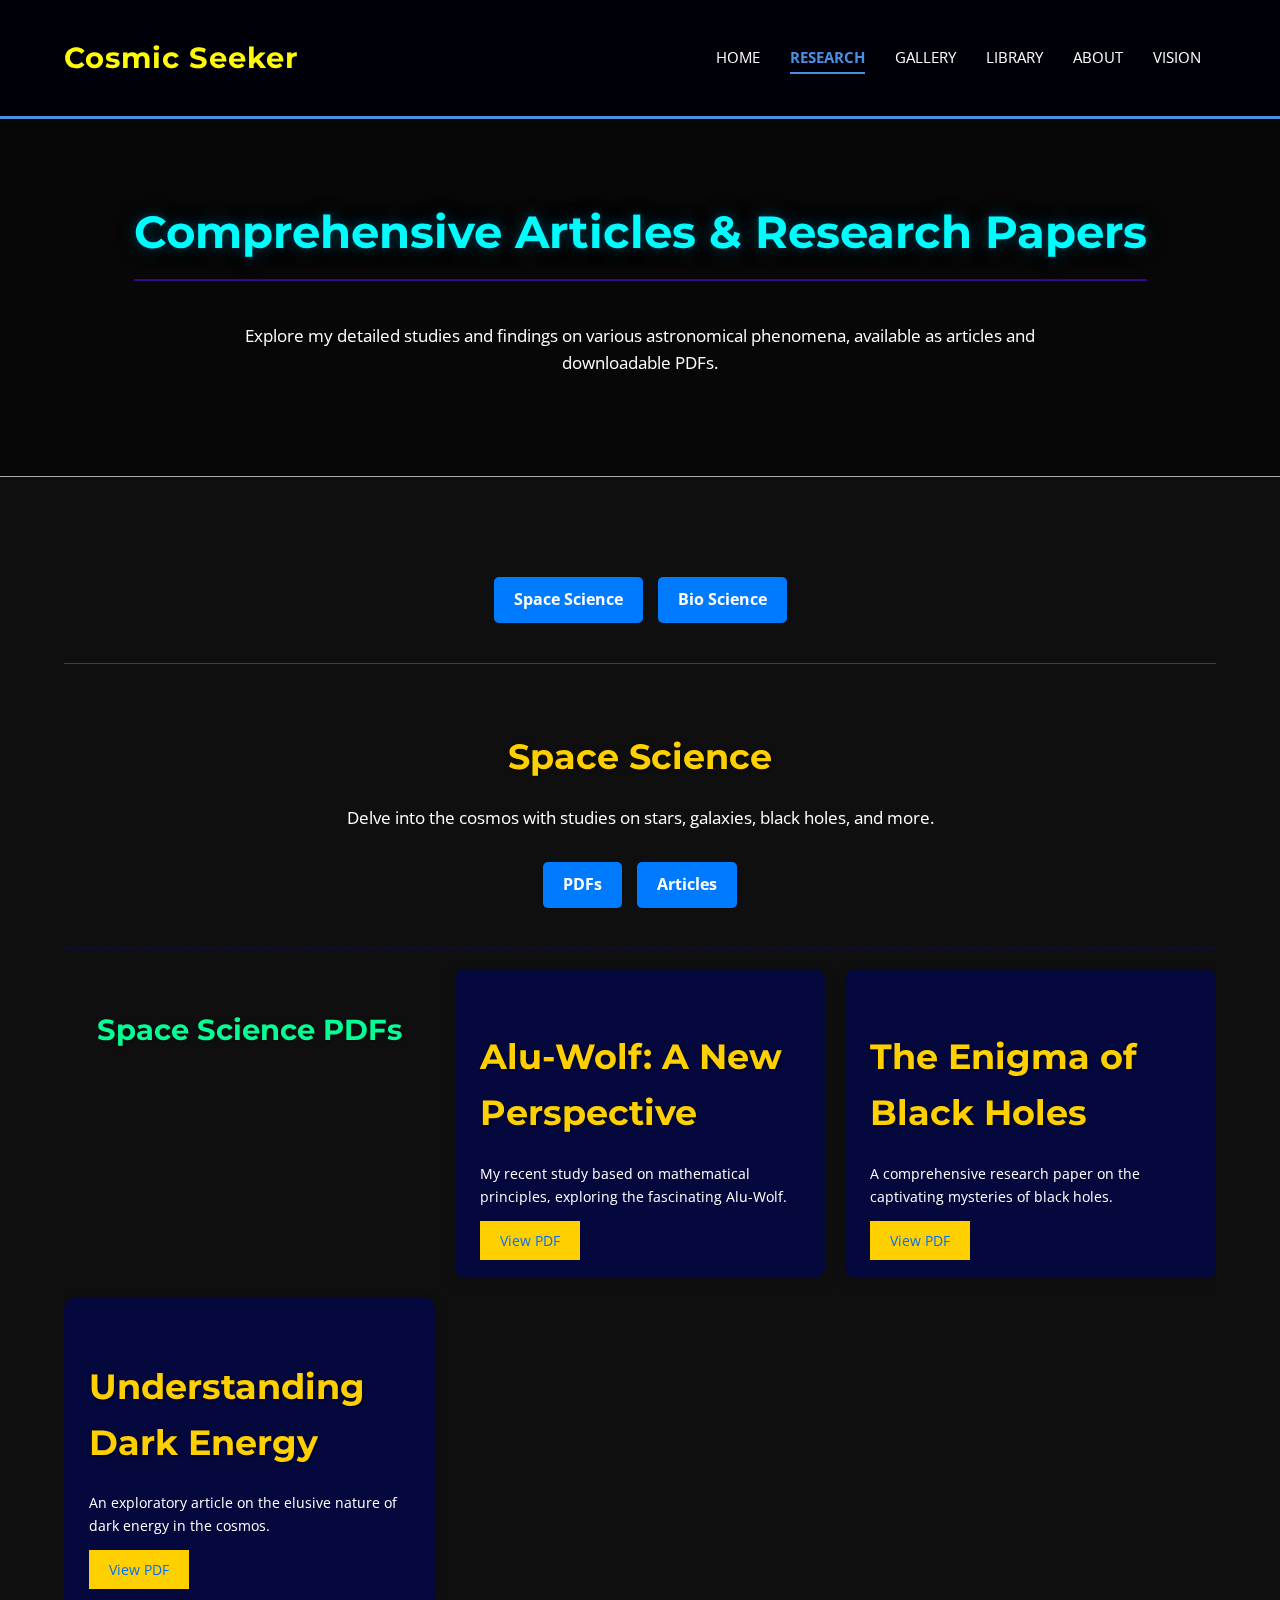
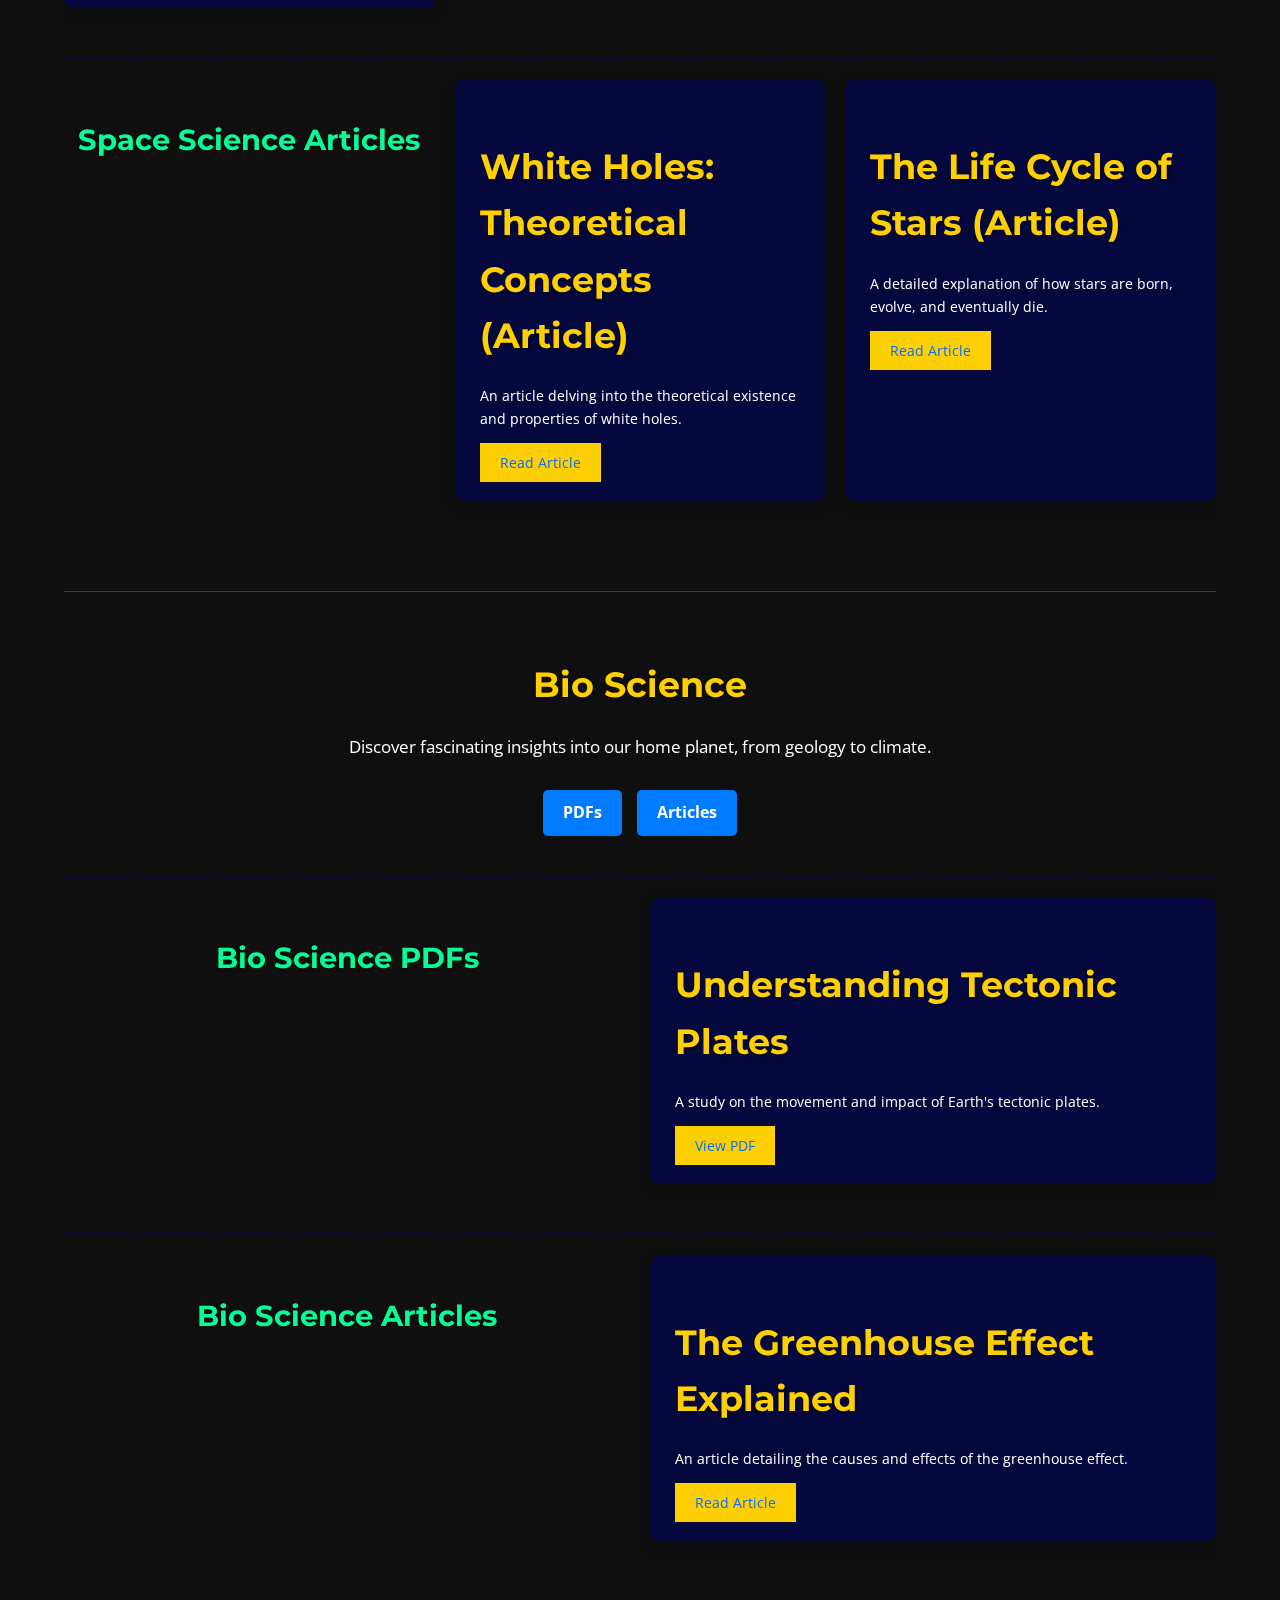
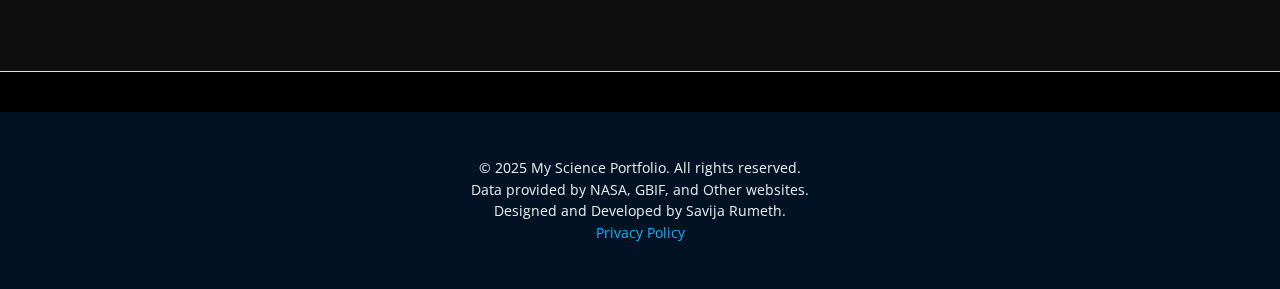
<file: articles.html>
<!DOCTYPE html>
<html lang="en">
<head>
    <meta charset="UTF-8">
    <meta name="viewport" content="width=device-width, initial-scale=1.0">
    <title>Research - Science Portfolio</title>
    <link rel="stylesheet" href="style.css">
    <link href="https://fonts.googleapis.com/css2?family=Open+Sans:wght@400;700&family=Montserrat:wght@700&display=swap" rel="stylesheet">
    <link rel="stylesheet" href="https://cdnjs.cloudflare.com/ajax/libs/font-awesome/6.0.0-beta3/css/all.min.css">
    <link rel="icon" href="https://cdn.glitch.global/a424c671-d40d-4172-b77e-5d28d867cf59/new%20seker%203.png?v=1749526406976" type="image/x-icon"> 
    <link rel="icon" href="https://cdn.glitch.global/a424c671-d40d-4172-b77e-5d28d867cf59/new%20seker%203.png?v=1749526406976" type="image/png">
</head>
<body>
    <video autoplay muted loop playsinline id="desktop-background-video">
        <source src="https://cdn.glitch.global/b41ebe00-cbf2-40e4-b7cd-5175204ea5e3/body%20i%20background%20vid.mp4?v=1749354812183" type="video/mp4">
        Your browser does not support the video tag.
    </video>
    <header id="main-header">
        <div class="container">
            <h1 class="logo">Cosmic Seeker</h1>
            <nav id="navbar">
                <button class="menu-toggle" aria-label="Toggle navigation">
                    <i class="fas fa-bars"></i>
                </button>
                <ul class="nav-links">
                    <li><a href="index.html">Home</a></li>
                    <li><a href="articles.html">Research</a></li> 
                    <li><a href="gallery.html">Gallery</a></li>
                    <li><a href="library.html">Library</a></li>
                    <li><a href="about.html">About</a></li>
                    <li><a href="end.html">Vision</a></li>
                </ul>
            </nav>
        </div>
    </header>

    <main>
        <section id="research-introduction" class="section">
            <div class="container">
                <h2>Comprehensive Articles & Research Papers</h2>
                <p>Explore my detailed studies and findings on various astronomical phenomena, available as articles and downloadable PDFs.</p>
            </div>
        </section>

        <section id="research-categories" class="section bg-light">
            <div class="container">
                <div class="category-nav">
                    <a href="#space-science" class="btn btn-category">Space Science</a>
                    <a href="#earth-science" class="btn btn-category">Bio Science</a>
                </div>

                <div id="space-science" class="research-category">
                    <h3>Space Science</h3>
                    <p>Delve into the cosmos with studies on stars, galaxies, black holes, and more.</p>

                    <div class="sub-category-nav">
                        <a href="#space-pdfs" class="btn btn-sub-category">PDFs</a>
                        <a href="#space-articles" class="btn btn-sub-category">Articles</a>
                    </div>

                    <div id="space-pdfs" class="sub-category-content grid-container">
                        <h4>Space Science PDFs</h4>
                        <div class="item">
                            <h3>Alu-Wolf: A New Perspective</h3>
                            <p>My recent study based on mathematical principles, exploring the fascinating Alu-Wolf.</p>
                            <a href="https://cdn.glitch.global/a424c671-d40d-4172-b77e-5d28d867cf59/Our%20Sun.pdf?v=1748862368731" target="_blank" class="btn-small">View PDF</a>
                        </div>
                        <div class="item">
                            <h3>The Enigma of Black Holes</h3>
                            <p>A comprehensive research paper on the captivating mysteries of black holes.</p>
                            <a href="articles/black_hole_pdf.pdf" target="_blank" class="btn-small">View PDF</a>
                        </div>
                        <div class="item">
                            <h3>Understanding Dark Energy</h3>
                            <p>An exploratory article on the elusive nature of dark energy in the cosmos.</p>
                            <a href="articles/dark_energy_article.pdf" target="_blank" class="btn-small">View PDF</a>
                        </div>
                        </div>

                    <div id="space-articles" class="sub-category-content grid-container">
                        <h4>Space Science Articles </h4>
                        <div class="item">
                            <h3>White Holes: Theoretical Concepts (Article)</h3>
                            <p>An article delving into the theoretical existence and properties of white holes.</p>
                            <a href="articles/white_holes_article.html" class="btn-small">Read Article</a>
                        </div>
                        <div class="item">
                            <h3>The Life Cycle of Stars (Article)</h3>
                            <p>A detailed explanation of how stars are born, evolve, and eventually die.</p>
                            <a href="articles/star_life_cycle.html" class="btn-small">Read Article</a>
                        </div>
                        </div>
                </div> <div id="earth-science" class="research-category">
                    <h3>Bio Science</h3>
                    <p>Discover fascinating insights into our home planet, from geology to climate.</p>

                    <div class="sub-category-nav">
                        <a href="#earth-pdfs" class="btn btn-sub-category">PDFs</a>
                        <a href="#earth-articles" class="btn btn-sub-category">Articles</a>
                    </div>

                    <div id="earth-pdfs" class="sub-category-content grid-container">
                        <h4>Bio Science PDFs</h4>
                        <div class="item">
                            <h3>Understanding Tectonic Plates</h3>
                            <p>A study on the movement and impact of Earth's tectonic plates.</p>
                            <a href="articles/tectonic_plates.pdf" target="_blank" class="btn-small">View PDF</a>
                        </div>
                    </div>

                    <div id="earth-articles" class="sub-category-content grid-container">
                        <h4>Bio Science Articles </h4>
                        <div class="item">
                            <h3>The Greenhouse Effect Explained</h3>
                            <p>An article detailing the causes and effects of the greenhouse effect.</p>
                            <a href="articles/greenhouse_effect.html" class="btn-small">Read Article</a>
                        </div>
                    </div>
                </div> </div>
        </section>
    </main>

    <footer>
        <div class="container">
            <p>&copy; 2025 My Science Portfolio. All rights reserved.</p>
            <p>Data provided by NASA, GBIF, and Other websites.</p>
            <p>Designed and Developed by Savija Rumeth.</p>
          <p><a href="privacy-policy.html" class="footer-link">Privacy Policy</a></p>
        </div>
    </footer>

    <script src="script.js"></script>
</body>
</html>
</file>
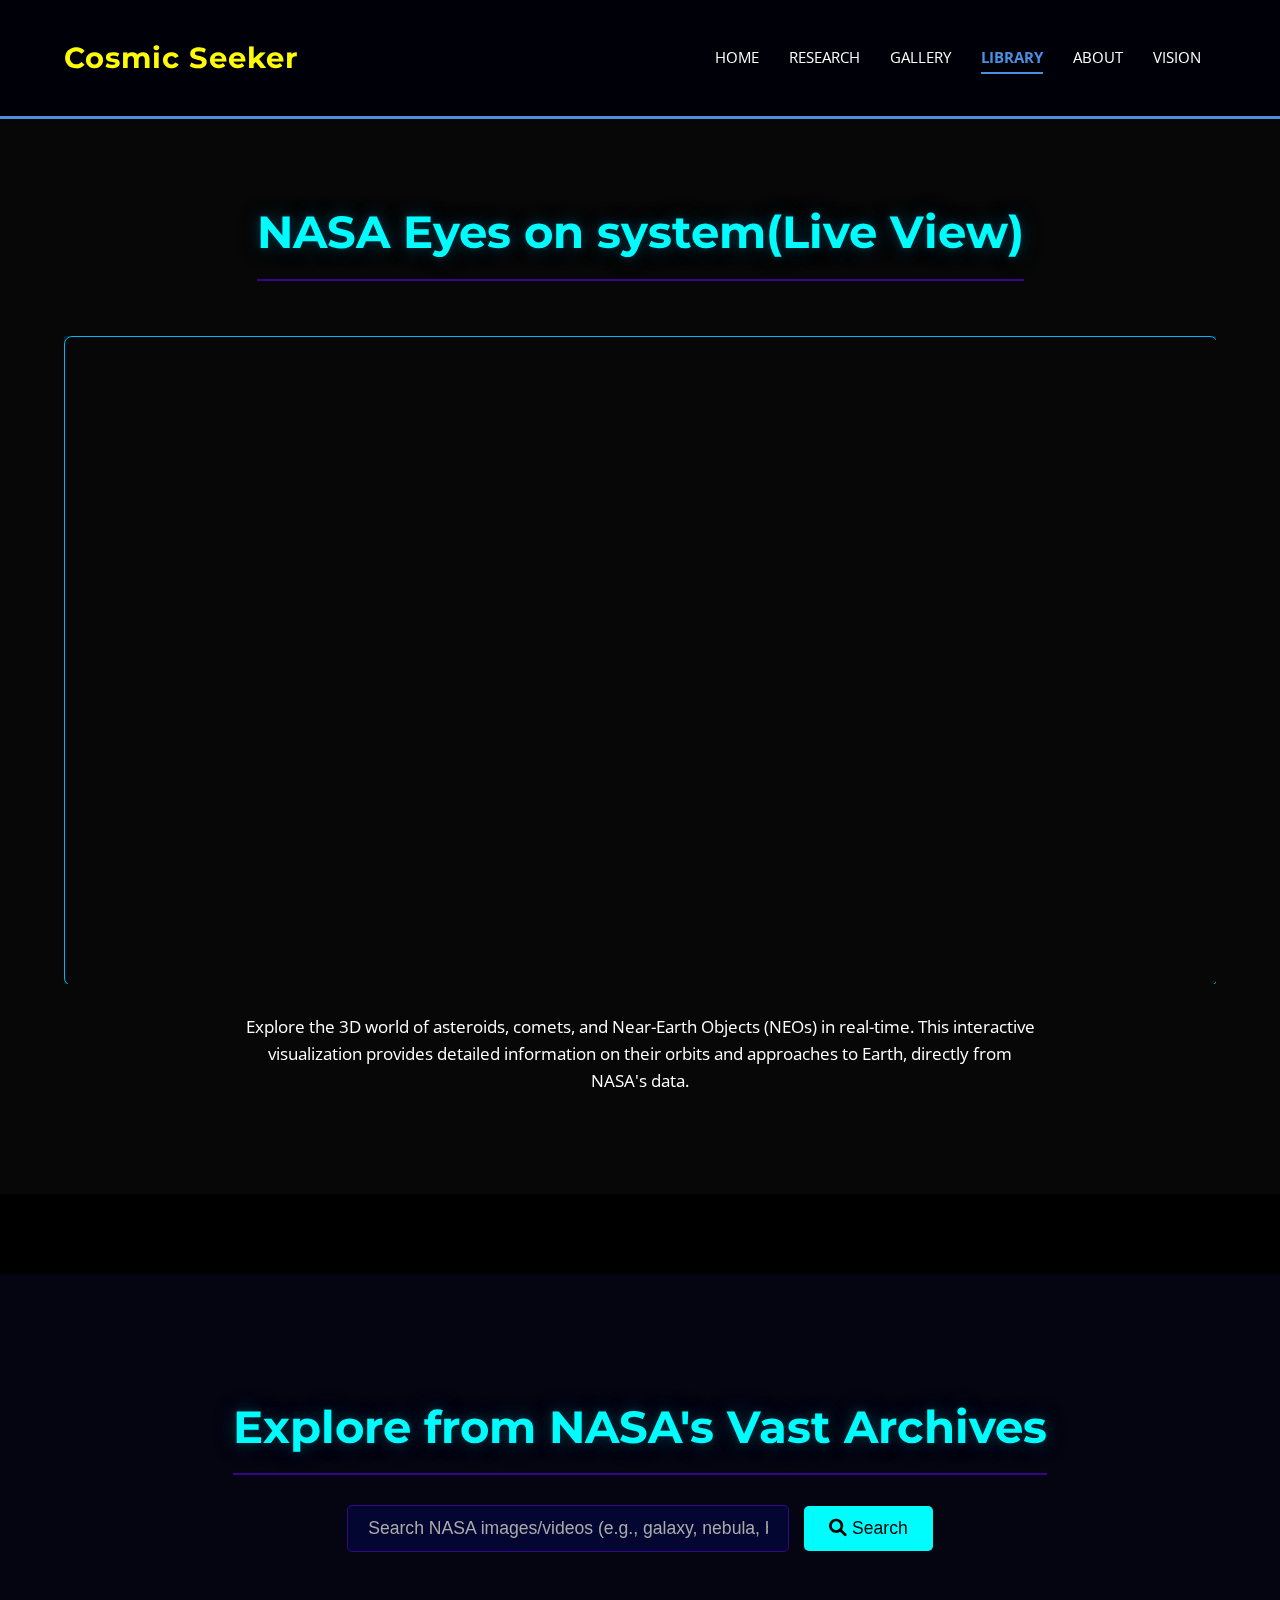
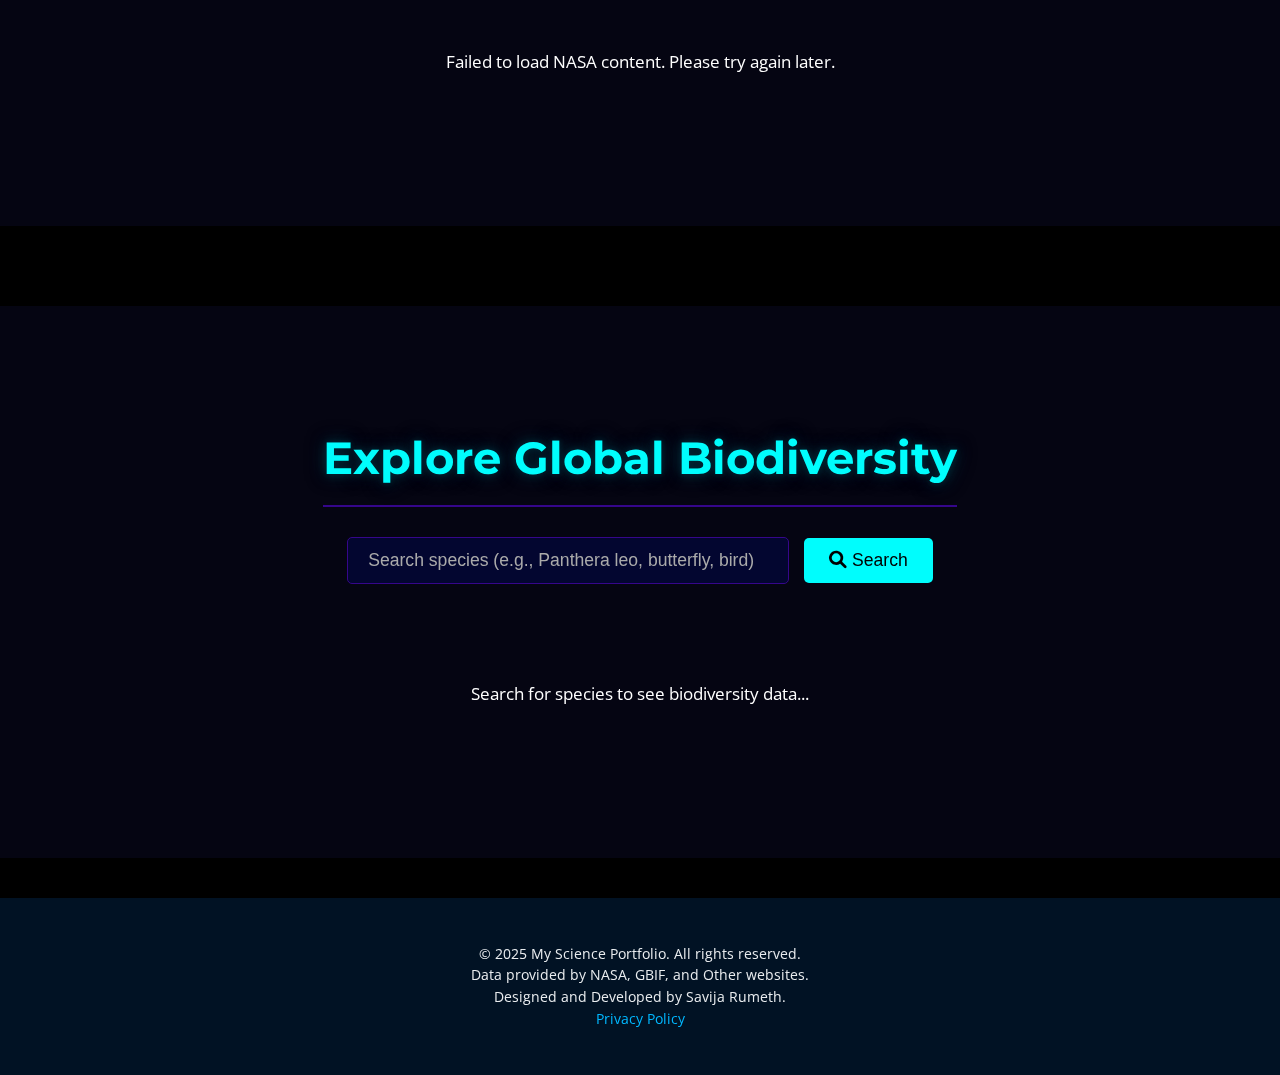
<file: library.html>
<!DOCTYPE html>
<html lang="en">
<head>
    <meta charset="UTF-8">
    <meta name="viewport" content="width=device-width, initial-scale=1.0">
    <title>Knowledge Hub - Science Portfolio</title>
    <link rel="stylesheet" href="style.css">
    <link href="https://fonts.googleapis.com/css2?family=Open+Sans:wght@400;700&family=Montserrat:wght@700&display=swap" rel="stylesheet">
    <link rel="stylesheet" href="https://cdnjs.cloudflare.com/ajax/libs/font-awesome/6.0.0-beta3/css/all.min.css">
    <link rel="icon" href="https://cdn.glitch.global/a424c671-d40d-4172-b77e-5d28d867cf59/new%20seker%203.png?v=1749526406976" type="image/x-icon"> 
    <link rel="icon" href="https://cdn.glitch.global/a424c671-d40d-4172-b77e-5d28d867cf59/new%20seker%203.png?v=1749526406976" type="image/png">
</head>
<body>
    <video autoplay muted loop playsinline id="desktop-background-video">
        <source src="https://cdn.glitch.global/b41ebe00-cbf2-40e4-b7cd-5175204ea5e3/body%20i%20background%20vid.mp4?v=1749354812183" type="video/mp4">
        Your browser does not support the video tag.
    </video>
    <header id="main-header">
        <div class="container">
            <h1 class="logo">Cosmic Seeker</h1>
            <nav id="navbar">
                <button class="menu-toggle" aria-label="Toggle navigation">
                    <i class="fas fa-bars"></i>
                </button>
                <ul class="nav-links">
                    <li><a href="index.html">Home</a></li>
                    <li><a href="articles.html">Research</a></li>
                    <li><a href="gallery.html">Gallery</a></li>
                    <li><a href="library.html">Library</a></li>
                    <li><a href="about.html">About</a></li>
                    <li><a href="end.html">Vision</a></li>
                </ul>
            </nav>
        </div>
    </header>
    <main>
    <section id="asteroids-live" class="section">
        <div class="container">
            <h2>NASA Eyes on system(Live View)</h2>
            <div id="mobileWarningMessage" style="display: none;">
                <p><i class="fas fa-exclamation-triangle"></i> Note: For the best experience, this live stream is optimized for desktop viewing. Performance on mobile devices may vary.</p>
            </div>
            <div class="asteroid-viewer-wrapper">
                <iframe
                    src="https://eyes.nasa.gov/apps/asteroids/#/?embed=true"
                    width="100%"
                    height="600px"
                    frameborder="0"
                    allowfullscreen
                    allow="accelerometer; autoplay; encrypted-media; gyroscope; picture-in-picture"
                    title="NASA Eyes on Asteroids Live View">
                </iframe>
            </div>
            <p>Explore the 3D world of asteroids, comets, and Near-Earth Objects (NEOs) in real-time. This interactive visualization provides detailed information on their orbits and approaches to Earth, directly from NASA's data.</p>
        </div>
    </section>
    </main>
        <main>
        <section id="nasa-library-section" class="section bg-dark-alt">
            <div class="container">
                <h2>Explore from NASA's Vast Archives</h2>
                <div class="search-bar">
                    <input type="text" id="nasa-search-input" placeholder="Search NASA images/videos (e.g., galaxy, nebula, black hole)">
                    <button id="nasa-search-button"><i class="fas fa-search"></i> Search</button>
                </div>
                <div id="nasa-library-results" class="nasa-grid">
                    <p class="loading-message">Search or click 'Search' to see recent discoveries...</p>
                </div>
                <button id="load-more-button" class="btn load-more-btn" style="display: none;">Load More</button>
            </div>
        </section>
        </main>
        <main>
                <section id="gbif-library-section" class="section bg-dark-alt">
            <div class="container">
                <h2>Explore Global Biodiversity</h2>
                <div class="search-bar">
                    <input type="text" id="gbif-search-input" placeholder="Search species (e.g., Panthera leo, butterfly, bird)">
                    <button id="gbif-search-button"><i class="fas fa-search"></i> Search</button>
                </div>
                <div id="gbif-results" class="gbif-grid">
                    <p class="loading-message">Search for species to see biodiversity data...</p>
                </div>
                <button id="gbif-load-more-button" class="btn load-more-btn" style="display: none;">Load More</button>
            </div>
        </section>
        </main>
    <footer>
        <div class="container">
            <p>&copy; 2025 My Science Portfolio. All rights reserved.</p>
            <p>Data provided by NASA, GBIF, and Other websites.</p>
            <p>Designed and Developed by Savija Rumeth.</p>
            <p><a href="privacy-policy.html" class="footer-link">Privacy Policy</a></p>
        </div>
    </footer>

    <script src="script.js"></script>
</body>
</html>
</file>
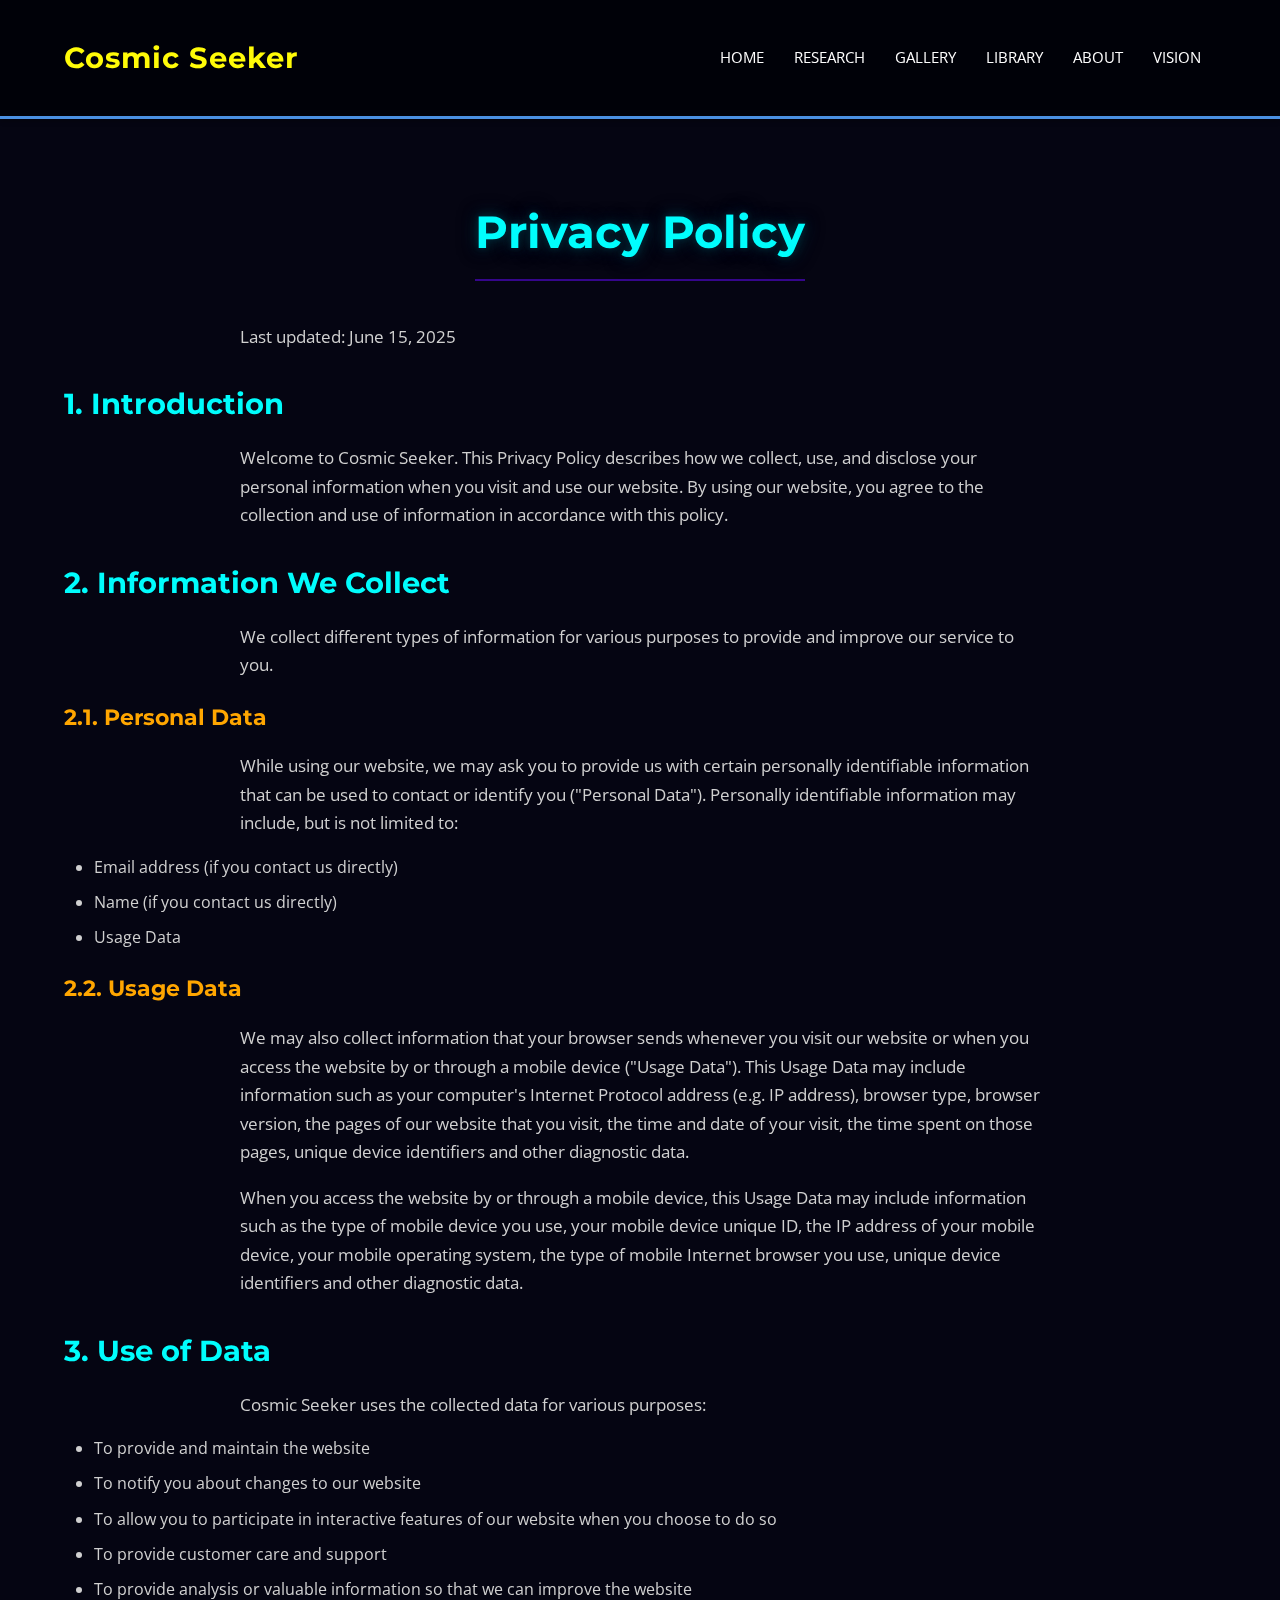
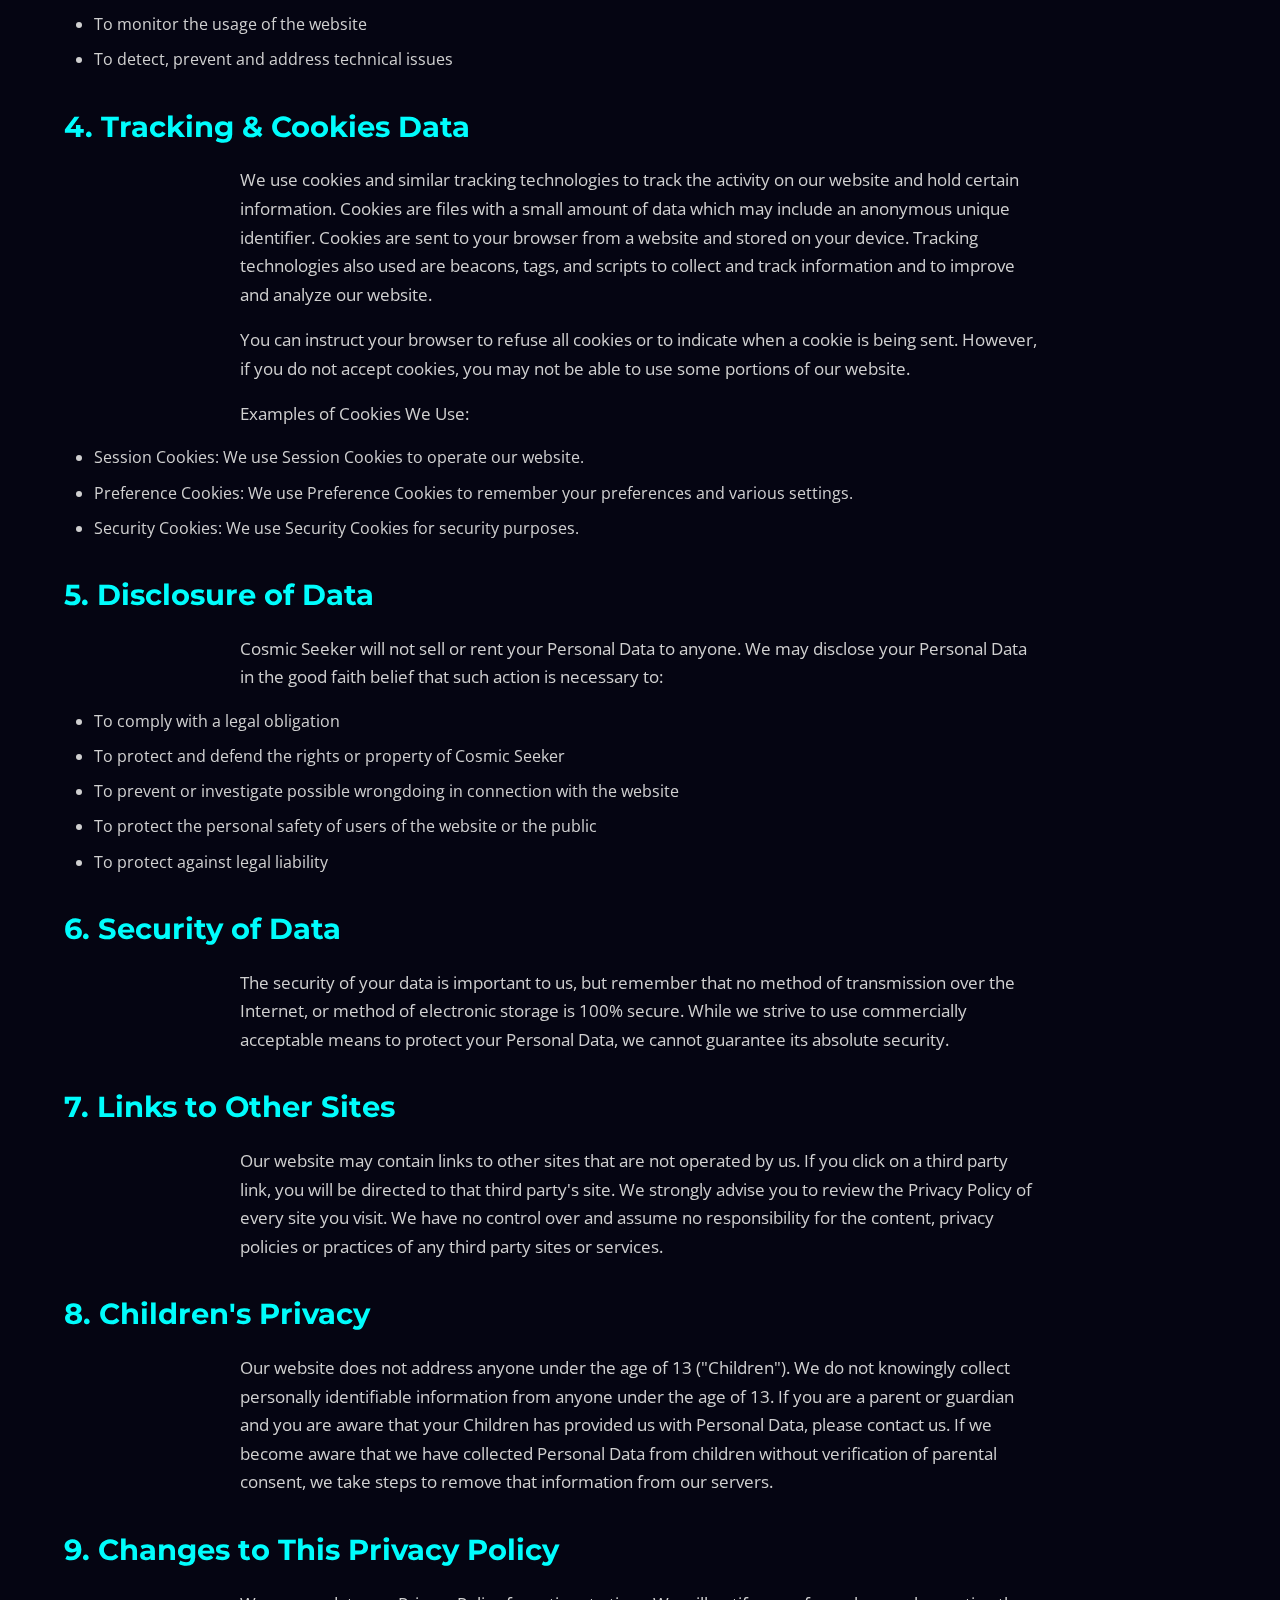
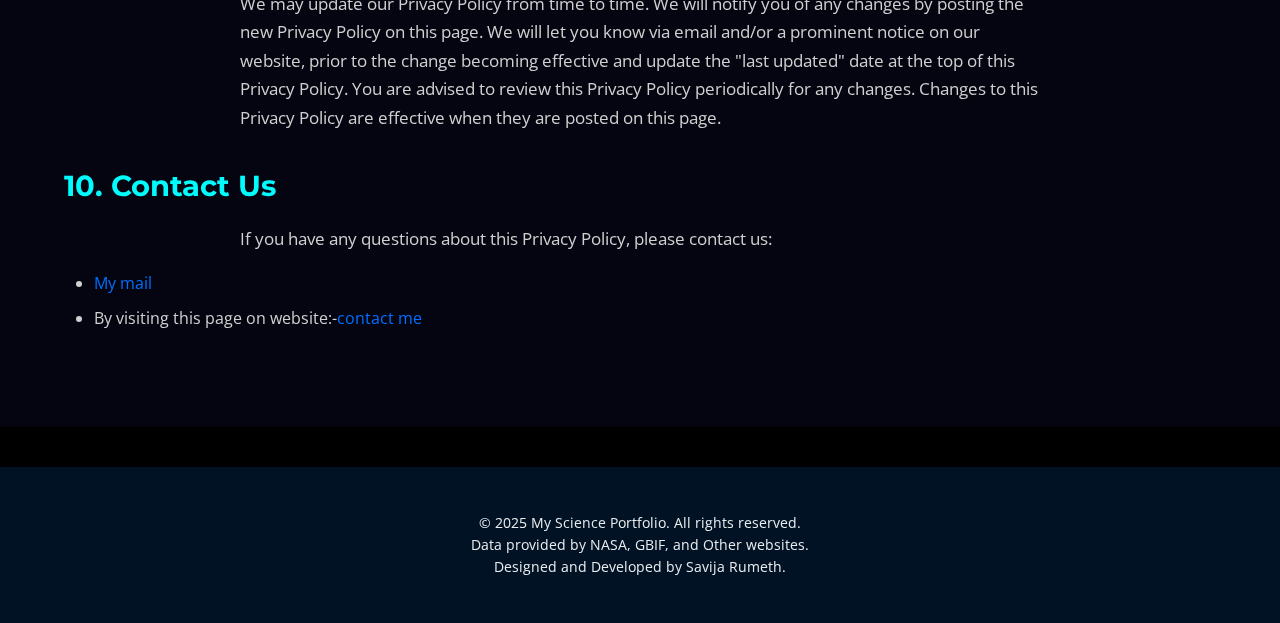
<file: privacy-policy.html>
<!DOCTYPE html>
<html lang="en">
<head>
    <meta charset="UTF-8">
    <meta name="viewport" content="width=device-width, initial-scale=1.0">
    <title>Privacy Policy - Cosmic Seeker</title>
    <link rel="stylesheet" href="style.css">
    <link href="https://fonts.googleapis.com/css2?family=Open+Sans:wght@400;700&family=Montserrat:wght@700&display=swap" rel="stylesheet">
    <link rel="stylesheet" href="https://cdnjs.cloudflare.com/ajax/libs/font-awesome/6.0.0-beta3/css/all.min.css">
    <link rel="icon" href="https://cdn.glitch.global/a424c671-d40d-4172-b77e-5d28d867cf59/new%20seker%203.png?v=1749526406976" type="image/x-icon"> 
    <link rel="icon" href="https://cdn.glitch.global/a424c671-d40d-4172-b77e-5d28d867cf59/new%20seker%203.png?v=1749526406976" type="image/png">
</head>
<body>
    <video autoplay muted loop playsinline id="desktop-background-video">
        <source src="https://cdn.glitch.global/b41ebe00-cbf2-40e4-b7cd-5175204ea5e3/body%20i%20background%20vid.mp4?v=1749354812183" type="video/mp4">
        Your browser does not support the video tag.
    </video>

    <header id="main-header">
        <div class="container">
            <h1 class="logo">Cosmic Seeker</h1>
            <nav id="navbar">
                <button class="menu-toggle" aria-label="Toggle navigation">
                    <i class="fas fa-bars"></i>
                </button>
                <ul class="nav-links">
                    <li><a href="index.html">Home</a></li>
                    <li><a href="articles.html">Research</a></li> 
                    <li><a href="gallery.html">Gallery</a></li>
                    <li><a href="library.html">Library</a></li>
                    <li><a href="about.html">About</a></li>
                    <li><a href="end.html">Vision</a></li>
                </ul>
            </nav>
        </div>
    </header>

    <main>
        <section id="privacy-policy-section" class="section bg-dark-alt">
            <div class="container">
                <h2>Privacy Policy</h2>
                <p>Last updated: June 15, 2025</p>

                <h3>1. Introduction</h3>
                <p>
                    Welcome to Cosmic Seeker. This Privacy Policy describes how we collect, use, and disclose your personal information when you visit and use our website.
                    By using our website, you agree to the collection and use of information in accordance with this policy.
                </p>

                <h3>2. Information We Collect</h3>
                <p>
                    We collect different types of information for various purposes to provide and improve our service to you.
                </p>
                <h4>2.1. Personal Data</h4>
                <p>
                    While using our website, we may ask you to provide us with certain personally identifiable information that can be used to contact or identify you ("Personal Data"). Personally identifiable information may include, but is not limited to:
                </p>
                <ul>
                    <li>Email address (if you contact us directly)</li>
                    <li>Name (if you contact us directly)</li>
                    <li>Usage Data</li>
                </ul>

                <h4>2.2. Usage Data</h4>
                <p>
                    We may also collect information that your browser sends whenever you visit our website or when you access the website by or through a mobile device ("Usage Data").
                    This Usage Data may include information such as your computer's Internet Protocol address (e.g. IP address), browser type, browser version, the pages of our website that you visit, the time and date of your visit, the time spent on those pages, unique device identifiers and other diagnostic data.
                </p>
                <p>
                    When you access the website by or through a mobile device, this Usage Data may include information such as the type of mobile device you use, your mobile device unique ID, the IP address of your mobile device, your mobile operating system, the type of mobile Internet browser you use, unique device identifiers and other diagnostic data.
                </p>

                <h3>3. Use of Data</h3>
                <p>Cosmic Seeker uses the collected data for various purposes:</p>
                <ul>
                    <li>To provide and maintain the website</li>
                    <li>To notify you about changes to our website</li>
                    <li>To allow you to participate in interactive features of our website when you choose to do so</li>
                    <li>To provide customer care and support</li>
                    <li>To provide analysis or valuable information so that we can improve the website</li>
                    <li>To monitor the usage of the website</li>
                    <li>To detect, prevent and address technical issues</li>
                </ul>

                <h3>4. Tracking & Cookies Data</h3>
                <p>
                    We use cookies and similar tracking technologies to track the activity on our website and hold certain information.
                    Cookies are files with a small amount of data which may include an anonymous unique identifier. Cookies are sent to your browser from a website and stored on your device. Tracking technologies also used are beacons, tags, and scripts to collect and track information and to improve and analyze our website.
                </p>
                <p>
                    You can instruct your browser to refuse all cookies or to indicate when a cookie is being sent. However, if you do not accept cookies, you may not be able to use some portions of our website.
                </p>
                <p>Examples of Cookies We Use:</p>
                <ul>
                    <li>Session Cookies: We use Session Cookies to operate our website.</li>
                    <li>Preference Cookies: We use Preference Cookies to remember your preferences and various settings.</li>
                    <li>Security Cookies: We use Security Cookies for security purposes.</li>
                </ul>

                <h3>5. Disclosure of Data</h3>
                <p>
                    Cosmic Seeker will not sell or rent your Personal Data to anyone. We may disclose your Personal Data in the good faith belief that such action is necessary to:
                </p>
                <ul>
                    <li>To comply with a legal obligation</li>
                    <li>To protect and defend the rights or property of Cosmic Seeker</li>
                    <li>To prevent or investigate possible wrongdoing in connection with the website</li>
                    <li>To protect the personal safety of users of the website or the public</li>
                    <li>To protect against legal liability</li>
                </ul>

                <h3>6. Security of Data</h3>
                <p>
                    The security of your data is important to us, but remember that no method of transmission over the Internet, or method of electronic storage is 100% secure. While we strive to use commercially acceptable means to protect your Personal Data, we cannot guarantee its absolute security.
                </p>

                <h3>7. Links to Other Sites</h3>
                <p>
                    Our website may contain links to other sites that are not operated by us. If you click on a third party link, you will be directed to that third party's site. We strongly advise you to review the Privacy Policy of every site you visit.
                    We have no control over and assume no responsibility for the content, privacy policies or practices of any third party sites or services.
                </p>

                <h3>8. Children's Privacy</h3>
                <p>
                    Our website does not address anyone under the age of 13 ("Children").
                    We do not knowingly collect personally identifiable information from anyone under the age of 13. If you are a parent or guardian and you are aware that your Children has provided us with Personal Data, please contact us. If we become aware that we have collected Personal Data from children without verification of parental consent, we take steps to remove that information from our servers.
                </p>

                <h3>9. Changes to This Privacy Policy</h3>
                <p>
                    We may update our Privacy Policy from time to time. We will notify you of any changes by posting the new Privacy Policy on this page.
                    We will let you know via email and/or a prominent notice on our website, prior to the change becoming effective and update the "last updated" date at the top of this Privacy Policy.
                    You are advised to review this Privacy Policy periodically for any changes. Changes to this Privacy Policy are effective when they are posted on this page.
                </p>

                <h3>10. Contact Us</h3>
                <p>
                    If you have any questions about this Privacy Policy, please contact us:
                </p>
                <ul>
                    <li><a href="mailto:seeker2025m@gmail.com">My mail</a></li>
                    <li>By visiting this page on website:-<a href="end.html#social-links">contact me</a></li>
                </ul>
            </div>
        </section>
    </main>

    <footer>
        <div class="container">
            <p>&copy; 2025 My Science Portfolio. All rights reserved.</p>
            <p>Data provided by NASA, GBIF, and Other websites.</p>
            <p>Designed and Developed by Savija Rumeth.</p>
        </div>
    </footer>

    <script src="script.js"></script>
</body>
</html>
</file>
<file: style.css>
/* මූලික සැකසුම් සහ typography */
html {
    scroll-behavior: smooth; /* Smooth scrolling for anchor links */
}

body {
    font-family: 'Open Sans', sans-serif; /* කියවීමට පහසු ෆොන්ට් එකක් */
    margin: 0;
    padding: 0;
    line-height: 1.6;
    color: #333;
    background-color: #000000; /* වීඩියෝ එක load නොවන්නේ නම් පෙන්වීමට default color එක */
}

#desktop-background-video {
    position: fixed; /* තිරයේ ස්ථාවරව තැබීමට */
    top: 0;
    left: 0;
    width: 100%;
    height: 100%;
    object-fit: cover; /* video එක තිරය පුරා පැතිරවීමට */
    z-index: -2; /* අනෙකුත් අන්තර්ගතයට යටින් තැබීමට (hero-video එකටත් යටින්) */
    display: block; /* Default ලෙස (PC/Tablet වල) පෙන්වීමට */
}

h1, h2, h3, h4, h5, h6 {
    font-family: 'Montserrat', sans-serif; /* මාතෘකා සඳහා පොදු font එකක් */
}

/* H1 මාතෘකා සඳහා විශේෂ styles */
h1 {
    font-size: 3.5em; /* විශාලතම මාතෘකාව */
    color: #06c4f3; /* දීප්තිමත් නිල් (ඔබගේ hero h2 color) */
    margin-bottom: 20px;
}

/* H2 මාතෘකා සඳහා විශේෂ styles */
h2 {
    font-size: 2.8em;
    color: #00fdfd; /* තරමක් ලා නිල් */
    margin-bottom: 25px;
    text-shadow:
        0 0 5px rgba(3, 41, 56, 0.7), /* ලා නිල් glow */
        0 0 10px rgba(3, 41, 56, 0.7),
        0 0 15px rgba(3, 41, 56, 0.7),
        0 0 20px rgba(3, 41, 56, 0.7); /* තවත් වැඩි glow එකක් සඳහා */
}

/* H3 මාතෘකා සඳහා විශේෂ styles */
h3 {
    font-size: 1.8em;
    color: #ffa600; /* රන්වන්/තැඹිලි පාට */
    margin-bottom: 15px;
}

/* H4 මාතෘකා සඳහා විශේෂ styles */
h4 {
    font-size: 1.4em;
    color: #00fcbd; /* කොළ පාට */
    margin-bottom: 10px;
}

/* ඔබට h5 සහ h6 සඳහාද මෙලෙසම styles දිය හැක */
h5 {
    font-size: 1.2em;
    color: #df01f3; /* අළු පාට */
}

h6 {
    font-size: 1em;
    color: #71b3f5; /* තද අළු පාට */
}

.container {
    width: 90%; /* අන්තර්ගතය හොඳින් පෙන්වීමට තරමක් පළල් */
    max-width: 1200px; /* විශාල තිර මත කියවීමට පහසු වන උපරිම පළල */
    margin: auto;
    overflow: hidden;
    padding: 20px 0;
}

/* Header සහ ස්ථාවර Navbar */
#main-header {
    background:rgb(0, 1, 8); /* තද නිල්, කළු පැහැයට ආසන්නයි */
    color: #fff;
    padding: 15px 0;
    min-height: 60px;
    border-bottom: #4a90e2 3px solid; /* දීප්තිමත් නිල් අලංකරණයක් */
    position: fixed; /* Header එක ස්ථාවරව තැබීමට */
    width: 100%;
    top: 0;
    left: 0;
    z-index: 1000; /* අනෙකුත් අන්තර්ගතයන්ට උඩින් තබා ගැනීමට */
    box-shadow: 0 2px 5px rgba(0, 0, 0, 0.295); /* ගැඹුරක් සඳහා සියුම් සෙවනක් */
}
#main-header.scrolled {
    background: rgba(0, 0, 0, 0.7); /* Scroll කරන විට නැවත තද වර්ණයක් ලබා දීමට */
    box-shadow: 0 2px 10px rgba(0,0,0,0.5); /* Scroll කරන විට Shadow එක ශක්තිමත් කිරීමට */
}

#main-header .container {
    display: flex; /* පෙළගැස්වීම සඳහා flexbox භාවිතා කරන්න */
    justify-content: space-between; /* logo සහ nav අතර ඉඩක් තැබීමට */
    align-items: center; /* අයිතම සිරස් අතට පෙළගැස්වීමට */
}

.logo {
    margin: 0;
    padding: 0;
    font-size: 1.8em;
    color: #fffb08; /* logo සඳහා off-white */
    letter-spacing: 1px;
}

#navbar ul {
    margin: 0;
    padding: 0;
    list-style: none;
    display: flex; /* nav අයිතම පේළියක පෙන්වීමට */
}

#navbar li {
    padding: 0 15px;
}

#navbar a {
    color: #fdfdfd;
    text-decoration: none;
    text-transform: uppercase;
    font-size: 0.95em;
    transition: color 0.3s ease, border-bottom 0.3s ease;
    padding-bottom: 5px;
}

#navbar a:hover {
    color: #ff9900; /* hover කිරීමේදී දීප්තිමත් නිල් */
    border-bottom: 2px solid #ffbb00; /* hover කිරීමේදී යටින් ඉරි ඇඳීම */
}
/* Navbar - වර්තමාන පිටුව සලකුණු කිරීම සඳහා */
#navbar .nav-links li a.active-page {
    color: #4a90e2; /* දීප්තිමත් නිල් - ඔබ hover වලට දෙන වර්ණයම හෝ වෙනත් වර්ණයක් */
    border-bottom: 2px solid #4a90e2; /* යටින් ඉරි ඇඳීම */
    font-weight: bold; /* අකුරු තද කිරීමට */
}

/* විශාල තිර මත menu toggle එක නොපෙන්වීමට */
.menu-toggle {
    display: none;
    background: none;
    border: none;
    font-size: 1.5em;
    color: #fff;
    cursor: pointer;
}

/* ස්ථාවර header එක සමඟ ගැටීම වැළැක්වීමට ප්‍රධාන අන්තර්ගතයට padding */
main {
    padding-top: 80px; /* header උස අනුව සකස් කරන්න */
}

/* Hero Section - ප්‍රධාන පසුබිම් රූපය */
.hero {
    min-height: 560px;
    color: #fff;
    display: flex;
    align-items: center;
    justify-content: center;
    text-align: center;
    position: relative;
    overflow: hidden; /* වීඩියෝව container එකෙන් එළියට නොයන්න */
    padding: 60px 0;
}

/* Hero වීඩියෝ පසුබිම සඳහා */
#hero-video {
    position: absolute;
    top: 50%;
    left: 50%;
    min-width: 100%;
    min-height: 100%; /* මේක 100% ලෙසම තියන්න */
    width: auto;
    height: auto;
    z-index: -1;
    transform: translate(-50%, -50%);
    object-fit: cover; /* background-size: cover; වෙනුවට object-fit: cover; භාවිතා කරන්න */
}

.hero::before { /* අඳුරු ආවරණයක් */
    content: '';
    position: absolute;
    top: 0;
    left: 0;
    width: 100%;
    height: 100%;
    background-color: rgba(0, 0, 0, 0.295); /* තරමක් අඳුරු ආවරණයක් */
}

.hero .container {
    position: relative;
    z-index: 1; /* text සහ button වීඩියෝවට සහ overlay එකට උඩින් තැබීමට */
    padding: 20px; /* content එක වටේට ඉඩක් තැබීමට */
    max-width: 800px; /* content එකේ පළල සීමා කිරීමට */
}

.hero h2 {
    font-size: 3.2em; /* තරමක් සකස් කළ ෆොන්ට් ප්‍රමාණය */
    margin-bottom: 15px;
    text-shadow: 2px 2px 6px rgba(0,0,0,0.7);
    color: #00b7ff; /* hero මාතෘකාව සඳහා සුදු */
}

.hero p {
    font-size: 1.15em;
    margin-bottom: 40px;
    max-width: 700px;
    margin-left: auto;
    margin-right: auto;
}

/* Buttons - බොත්තම් වල පෙනුම */
.btn {
    display: inline-block;
    color: #000000;
    background: #02c4ff; /* දීප්තිමත් නිල් */
    padding: 14px 30px;
    text-decoration: none;
    border-radius: 5px;
    transition: background 0.3s ease, transform 0.2s ease;
    font-weight: bold;
}

.btn:hover {
    background: #ffa600; /* තරමක් තද නිල් */
    transform: translateY(-2px); /* තරමක් ඉහළට එසවීමේ ආචරණය */
}

.btn-small {
    padding: 10px 20px;
    font-size: 0.9em;
    background: #ffd000; /* කොළ පාට */
}

.btn-small:hover {
    background: #ff6600;
}

/* Sections - කොටස් වල පොදු styles */
.section {
    padding: 60px 0; /* වැඩි සිරස් පරතරය */
    text-align: center;
    background: rgba(10, 10, 10, 0.7);
}

.section h2 {
    font-size: 2.8em;
    margin-bottom: 25px;
    border-bottom: 2px solid #35068b; /* සියුම් යටින් ඉරි ඇඳීම */
    display: inline-block; /* මාතෘකාවට යටින් පමණක් ඉර ඇඳීමට */
    padding-bottom: 10px;
}

.section p {
    font-size: 1.05em;
    color: #ffffff;
    max-width: 800px;
    margin-left: auto;
    margin-right: auto;
    margin-bottom: 20px;
}

.bg-light { /* පසුබිම් වර්ණ විකල්ප කොටස් සඳහා */
    background: rgba(20, 20, 20, 0.753); /* විකල්ප කොටස් සඳහා ලා අළු */
    border-top: #abadaf 1px solid;
    border-bottom: #dee2e6 1px solid;
}

/* Grid Layout for Articles and Gallery - Grid layout */
.grid-container {
    display: grid;
    grid-template-columns: repeat(auto-fit, minmax(280px, 1fr)); /* Responsive grid columns */
    gap: 20px; /* අයිතම අතර වැඩි ඉඩක් */
    margin-top: 40px;
}

.grid-container .item {
    background: rgba(1, 6, 71, 0.8);
    padding: 25px; /* වැඩි padding */
    border-radius: 10px; /* වටකුරු කොන් */
    box-shadow: 0 5px 15px rgba(0, 0, 0, 0.1); /* ශක්තිමත් සෙවනක් */
    transition: transform 0.3s ease, box-shadow 0.3s ease;
    text-align: left; /* අයිතමය තුළ පෙළ වමට පෙළගැස්වීමට */
}

.grid-container .item:hover {
    transform: translateY(-8px); /* වඩාත් කැපී පෙනෙන ඉහළට එසවීම */
    box-shadow: 0 8px 20px rgba(0, 0, 0, 0.2); /* hover කිරීමේදී ශක්තිමත් සෙවනක් */
}

.grid-container .item h2 {
    color: #00b7ff;
    margin-top: 0;
    margin-bottom: 12px;
    font-size: 1.4em;
}

.grid-container .item p {
    font-size: 0.9em; /* කියවීමට පහසුව සඳහා තරමක් කුඩා පෙළක් */
    color: #ffffff;
    margin-bottom: 20px;
}
.img-responsive {
    max-width: 100%;
    height: auto;
    border-radius: 8px; /* රූප කොන් වටකුරු කිරීමට */
    margin-bottom: 15px;
    box-shadow: 0 2px 5px rgba(0,0,0,0.1); /* සියුම් රූප සෙවනක් */
}
/* Category Navigation Buttons (Research & Gallery pages) */
.category-nav, .sub-category-nav {
    display: flex; /* බොත්තම් පේළියට තැබීමට */
    flex-wrap: wrap; /* තිරයේ ඉඩ මදි වූ විට පහළට යැවීමට */
    justify-content: center; /* බොත්තම් මැදට පෙළගැස්වීමට */
    gap: 15px; /* බොත්තම් අතර පරතරය */
    margin-bottom: 40px; /* කොටස් අතර ඉඩක් තැබීමට */
    margin-top: 20px; /* ඉහළින් ඉඩක් තැබීමට */
}

/* ප්‍රධාන සහ උප-ප්‍රධාන category බොත්තම් සඳහා පොදු styles */
.btn-category, .btn-sub-category {
    display: inline-block;
    background-color: #007bff; /* ඔබේ ප්‍රධාන වර්ණය (නිල්) */
    color: white;
    padding: 10px 20px;
    text-decoration: none;
    border-radius: 5px;
    transition: background-color 0.3s ease, transform 0.2s ease;
    white-space: nowrap; /* බොත්තම් පෙළ කැඩීම වැළැක්වීමට */
    font-weight: bold;
    border: none; /* පෙරනිමි border ඉවත් කිරීමට */
    cursor: pointer; /* mouse pointer එක වෙනස් කිරීමට */
}

.btn-category:hover, .btn-sub-category:hover {
    background-color: #0056b3; /* hover කරන විට තරමක් තද නිල් */
    transform: translateY(-2px); /* තරමක් ඉහළට එසවීම */
}

/* Research/Gallery Category Sections (id="space-science", id="earth-science" වැනි) */
.research-category, .gallery-category {
    padding: 30px 0;
    margin-top: 40px;
    border-top: 1px solid rgba(255, 255, 255, 0.2); /* කොටස් වෙන් කිරීමට රේඛාවක් */
    text-align: center; /* මාතෘකා සහ p ටැග් මැදට */
}

.research-category h3, .gallery-category h3 {
    margin-bottom: 20px;
    color: #ffd000; /* h3 වර්ණය යොදන්න */
    font-size: 2.2em;
    text-shadow: 1px 1px 3px rgba(0,0,0,0.5);
}

.research-category p, .gallery-category p {
    color: #ffffff; /* විස්තර පෙළ සඳහා ලා වර්ණයක් */
    margin-bottom: 30px;
}

/* Sub-category content (PDFs, Articles, Logos, etc.) */
.sub-category-content {
    padding: 20px 0;
    margin-top: 30px;
    border-top: 1px dashed rgba(6, 16, 107, 0.76); /* උප-කොටස් වෙන් කිරීමට තුනී රේඛාවක් */
}

.sub-category-content h4 {
    margin-bottom: 25px;
    color: #06fc95; /* h4 වර්ණය යොදන්න */
    font-size: 1.8em;
    text-shadow: 1px 1px 2px rgba(0,0,0,0.5);
    text-align: center; /* h4 මාතෘකාව මැදට ගැනීමට */
}

/* "About Me" පිටුව සඳහා විශේෂ styles */
.about-content {
    display: flex;
    flex-direction: column;
    align-items: center;
    max-width: 900px;
    margin: 0 auto;
    text-align: left; /* about content තුළ පෙළ වමට පෙළගැස්වීමට */
}

.about-content .profile-img {
    width: 200px; /* profile picture ප්‍රමාණය */
    height: 200px;
    border-radius: 50%; /* වටකුරු කිරීමට */
    object-fit: cover; /* රූපය ප්‍රදේශය ආවරණය වන බවට වග බලා ගැනීමට */
    margin-bottom: 30px;
    border: 5px solid #4a90e2; /* profile pic වටා මායිම */
    box-shadow: 0 0 15px rgba(0,0,0,0.2);
}

.about-content p {
    color: #e0e0e0; /* ලා අළු පැහැයක් - ඔබේ වෙබ් අඩවියේ තද පසුබිමට හොඳින් කැපී පෙනෙනවා */
    font-family: 'Open Sans', sans-serif; /* ඔබේ වෙබ් අඩවියේ ප්‍රධාන paragraph font */
    font-size: 1.1em; /* ඔබ ලබා දුන් අගය */
    line-height: 1.8; /* ඔබ ලබා දුන් අගය */
    margin-bottom: 20px; /* ඔබ ලබා දුන් අගය */
}
/* General Link Styling (වෙබ් අඩවියේ අනෙකුත් links වලටත් බලපානවා) */
/* ------------------------------------------- */
a {
    color: #006eff; /* සමස්ත වෙබ් අඩවියේ links වල default color */
    text-decoration: none; /* යටින් ඉර ඉවත් කරන්න */
    font-family: 'Open Sans', sans-serif; /* Default link font */
    transition: color 0.3s ease;
}

a:hover {
    color: #ffffff; /* Default hover color */
    text-decoration: underline; /* hover වන විට යටින් ඉරක් */
}


/* About Me Section හි Links (a tags) සඳහා විශේෂ styling */
.about-content p a {
    color: #00b7ff; /* දීප්තිමත් නිල් - ඔබේ තේමාවේ ප්‍රධාන link වර්ණය */
    text-decoration: underline; /* යටින් ඉරක් දැමීමෙන් link එකක් බව පැහැදිලි කරයි */
    font-weight: bold; /* අකුරු ඝන කිරීමෙන් වඩාත් කැපී පෙනේ */
    transition: color 0.3s ease; /* hover effect එකට සුමට බවක් ලබා දෙයි */
}

/* About Me Section හි Links මත mouse එක ගෙන යන විට (hover) */
.about-content p a:hover {
    color: #ffffff; /* hover වන විට සුදු පැහැය (හෝ ඔබට කැමති වෙනත් වර්ණයක්) */
    text-decoration: none; /* hover වන විට යටින් ඉර ඉවත් කිරීමට */
}

/* NASA APOD Section Styles */
#nasa-apod-section {
    padding: 60px 0;
    text-align: center;
    background: rgba(10, 10, 10, 0.7); /* ඔබගේ section background එකට ගැලපෙන ලෙස */
    color: #fff; /* අකුරු වල වර්ණය */
}

#nasa-apod-section h2 {
    font-size: 2.8em;
    margin-bottom: 25px;
    color: #00fdfd; /* ඔබගේ H2 color එකම */
    border-bottom: 2px solid #35068b;
    display: inline-block;
    padding-bottom: 10px;
}

#apod-container {
    background: rgba(2, 7, 77, 0.8); /* APOD content box background */
    padding: 30px;
    border-radius: 10px;
    box-shadow: 0 5px 20px rgba(0, 0, 0, 0.3);
    max-width: 800px; /* content box එකේ උපරිම පළල */
    margin: 30px auto; /* මැදට පෙළගැස්වීමට */
    text-align: left; /* අන්තර්ගතය වමට පෙළගැස්වීමට */
}

#apod-container img {
    max-width: 100%;
    height: auto;
    border-radius: 8px;
    margin-bottom: 20px;
    box-shadow: 0 2px 10px rgba(0,0,0,0.3);
    display: block; /* images වලට */
    margin-left: auto; /* රූපය මැදට ගැනීමට */
    margin-right: auto; /* රූපය මැදට ගැනීමට */
}

#apod-container h3 {
    font-size: 2em;
    color: #ffd000; /* h3 color */
    margin-top: 0;
    margin-bottom: 10px;
    text-align: center; /* මාතෘකාව මැදට ගැනීමට */
}

#apod-container p {
    font-size: 1.1em;
    line-height: 1.7;
    color: #ffffff;
    margin-bottom: 0;
    text-align: justify; /* පෙළ දෙපැත්තට පෙළගැස්වීමට */
}

#apod-container iframe {
    width: 100%;
    height: 400px; /* වීඩියෝ player එකේ උස */
    border-radius: 8px;
    margin-bottom: 20px;
    box-shadow: 0 2px 10px rgba(0,0,0,0.3);
}

/* Error Message Style */
#apod-container p[style*="color: red"] {
    font-weight: bold;
    text-align: center;
    margin-top: 20px;
}
#apod-container p[style*="color: #aaa"] {
    font-size: 0.9em;
    text-align: center;
}
/* NASA Image and Video Library Section Styles */
#nasa-library-section {
    padding: 60px 0;
    text-align: center;
}

#nasa-library-section h2 {
    font-size: 2.8em;
    margin-bottom: 30px;
    color: #00fdfd; /* ඔබේ heading color */
    border-bottom: 2px solid #35068b;
    display: inline-block;
    padding-bottom: 10px;
}
.bg-dark-alt {
    background-color: rgba(5, 5, 20, 0.9); /* ටිකක් තද අඳුරු පසුබිමක් */
    color: #ffffff;
}
.search-bar {
    margin-bottom: 30px;
    display: flex;
    justify-content: center;
    align-items: center;
    gap: 15px; /* input field and button අතර පරතරය */
}

.search-bar input[type="text"] {
    padding: 12px 20px;
    width: 60%; /* input field එකේ පළල */
    max-width: 400px;
    border: 1px solid #35068b;
    border-radius: 5px;
    background-color: rgba(2, 7, 77, 0.5);
    color: #fff;
    font-size: 1.1em;
    outline: none; /* focus border ඉවත් කිරීමට */
}

.search-bar input[type="text"]::placeholder {
    color: #aaa;
}

.search-bar button {
    background-color: #00fdfd;
    color: #000;
    padding: 12px 25px;
    border: none;
    border-radius: 5px;
    font-size: 1.1em;
    cursor: pointer;
    transition: background-color 0.3s ease;
}

.search-bar button:hover {
    background-color: #00cccc;
}

.nasa-grid {
    display: grid;
    grid-template-columns: repeat(auto-fit, minmax(300px, 1fr)); /* 300px ට වඩා කුඩා නොවී තීරු සෑදීමට */
    gap: 30px; /* images අතර පරතරය */
    margin-top: 30px;
}

.nasa-item {
    background: rgba(2, 7, 77, 0.8);
    padding: 20px;
    border-radius: 10px;
    box-shadow: 0 5px 15px rgba(0, 0, 0, 0.3);
    overflow: hidden; /* image/video corner rounding */
    text-align: left;
    display: flex;
    flex-direction: column;
    justify-content: space-between; /* content bottom එකට එන්න */
}

.nasa-item img,
.nasa-item iframe {
    max-width: 100%;
    height: 200px; /* images/videos වලට fix height එකක් */
    object-fit: cover; /* crop කරලා වුණත් image එක පුරවන්න */
    border-radius: 8px;
    margin-bottom: 15px;
    display: block;
    width: 100%;
}

.nasa-item h3 {
    font-size: 1.5em;
    color: #ffd000;
    margin-top: 0;
    margin-bottom: 10px;
}

.nasa-item p {
    font-size: 0.95em;
    line-height: 1.6;
    color: #d0d0d0;
    flex-grow: 1; /* P tag එකට ඉතිරි ඉඩ ප්‍රමාණය ගන්න දෙන්න */
    overflow: hidden; /* text overflow hide කිරීමට */
    text-overflow: ellipsis; /* ... පෙන්වීමට */
    display: -webkit-box;
    -webkit-line-clamp: 3; /* පේළි 3කට සීමා කිරීමට */
    -webkit-box-orient: vertical;
}

.nasa-item .learn-more {
    display: inline-block;
    margin-top: 15px;
    color: #00fdfd;
    text-decoration: none;
    font-weight: bold;
    transition: color 0.3s ease;
}

.nasa-item .learn-more:hover {
    color: #00cccc;
}

.loading-message, .error-message {
    color: #e0e0e0;
    font-size: 1.2em;
    text-align: center;
    grid-column: 1 / -1; /* grid එකේ මැදට ගැනීමට */
    padding: 50px 0;
}

.error-message {
    color: #ff6347; /* Error message color */
}

.load-more-btn {
    margin-top: 40px;
    background-color: #00fdfd;
    color: #000;
    padding: 12px 30px;
    border: none;
    border-radius: 5px;
    font-size: 1.1em;
    cursor: pointer;
    transition: background-color 0.3s ease;
}

.load-more-btn:hover {
    background-color: #00cccc;
}

/* GBIF Biodiversity Library Section Styles */
#gbif-library-section {
    padding: 60px 0;
    text-align: center;
    background-color: rgba(5, 5, 20, 0.9); /* same as bg-dark-alt */
    color: #e0e0e0;
}

#gbif-library-section h2 {
    font-size: 2.8em;
    margin-bottom: 30px;
    color: #00fdfd;
    border-bottom: 2px solid #35068b;
    display: inline-block;
    padding-bottom: 10px;
}

#gbif-library-section .search-bar {
    margin-bottom: 30px;
    display: flex;
    justify-content: center;
    align-items: center;
    gap: 15px;
}

#gbif-library-section .search-bar input[type="text"] {
    padding: 12px 20px;
    width: 60%;
    max-width: 400px;
    border: 1px solid #35068b;
    border-radius: 5px;
    background-color: rgba(2, 7, 77, 0.5);
    color: #fff;
    font-size: 1.1em;
    outline: none;
}

#gbif-library-section .search-bar input[type="text"]::placeholder {
    color: #aaa;
}

#gbif-library-section .search-bar button {
    background-color: #00fdfd;
    color: #000;
    padding: 12px 25px;
    border: none;
    border-radius: 5px;
    font-size: 1.1em;
    cursor: pointer;
    transition: background-color 0.3s ease;
}

#gbif-library-section .search-bar button:hover {
    background-color: #00cccc;
}

.gbif-grid {
    display: grid;
    grid-template-columns: repeat(auto-fit, minmax(300px, 1fr));
    gap: 30px;
    margin-top: 30px;
}

.gbif-item {
    background: rgba(2, 7, 77, 0.8);
    padding: 20px;
    border-radius: 10px;
    box-shadow: 0 5px 15px rgba(0, 0, 0, 0.3);
    overflow: hidden;
    text-align: left;
    display: flex;
    flex-direction: column;
    justify-content: space-between;
}

.gbif-item img {
    max-width: 100%;
    height: 200px; /* fix height */
    object-fit: cover;
    border-radius: 8px;
    margin-bottom: 15px;
    display: block;
    width: 100%;
}

.gbif-item h3 {
    font-size: 1.5em;
    color: #ffd000;
    margin-top: 0;
    margin-bottom: 10px;
}

.gbif-item p {
    font-size: 0.95em;
    line-height: 1.6;
    color: #d0d0d0;
    flex-grow: 1;
    overflow: hidden;
    text-overflow: ellipsis;
    display: -webkit-box;
    -webkit-line-clamp: 4; /* description වලට වැඩි පේළි ගණනක් */
    -webkit-box-orient: vertical;
}

.gbif-item .view-details {
    display: inline-block;
    margin-top: 15px;
    color: #00fdfd;
    text-decoration: none;
    font-weight: bold;
    transition: color 0.3s ease;
}

.gbif-item .view-details:hover {
    color: #00cccc;
}
/* Splash Screen Styles (අලුතින් එකතු කරන කොටස) */
#splash-screen {
    position: fixed; /* තිරයේ ස්ථාවරව තැබීමට */
    top: 0;
    left: 0;
    width: 100%;
    height: 100%;
    background-color: #04012c; /* අඳුරු පසුබිම (ඔබට රතු පාටට වෙනස් කළ හැක: #ff0000) */
    display: flex; /* අන්තර්ගතය මැදට ගැනීමට */
    justify-content: center; /* තිරස් අතට මැදට */
    align-items: center; /* සිරස් අතට මැදට */
    flex-direction: column; /* මෙතනට එකතු කරන්න - අන්තර්ගතය තීරු ලෙස සකසයි */
    z-index: 9999; /* අනෙකුත් සියලුම අන්තර්ගතයන්ට වඩා ඉහළින් තැබීමට */
    opacity: 1; /* ආරම්භයේදී පෙන්වීමට */
    transition: opacity 1s ease-out; /* මැකී යාමේ (fade out) transition එක */
}

#splash-screen.fade-out {
    opacity: 0; /* මැකී යාමට */
    pointer-events: none; /* මැකී යන විට clicks වළක්වා ගැනීමට */
}

.splash-text {
    font-family: 'Montserrat', sans-serif; /* ඔබේ heading font එක */
    font-size: 4em; /* විශාල අකුරු ප්‍රමාණය */
    color: #00e1ff; /* දීප්තිමත් නිල් (ඔබේ hero h2 color) */
    text-shadow: 0 0 15px rgba(2, 13, 65, 0.7),
                 0 0 30px rgba(4, 38, 102, 0.5); /* glow effect */
    margin: 20; /* අනවශ්‍ය margins ඉවත් කිරීමට */
    padding: 20px;
    text-align: center;
}

.splash-logo {
    max-width: 300px; /* ලාංඡනයට උපරිම පළලක් */
    height: auto;
    display: block;
}
.asteroid-viewer-wrapper {
    position: relative;
    padding-bottom: 56.25%; /* 16:9 aspect ratio (height / width = 9 / 16 = 0.5625) */
    height: 0;
    overflow: hidden;
    max-width: 100%;
    margin-top: 30px; /* ඉහළින් යම් පරතරයක් */
    margin-bottom: 30px; /* පහළින් යම් පරතරයක් */
}

.asteroid-viewer-wrapper iframe {
    position: absolute;
    top: 0;
    left: 0;
    width: 100%;
    height: 100%;
    border: 1px solid #00b7ff; /* රාමුවක් එකතු කිරීමට (ඔබේ theme color) */
    border-radius: 8px; /* දාර වටකුරු කිරීමට */
    box-shadow: 0 0 20px rgba(0, 183, 255, 0.5); /* නිල් පැහැති glow එකක් */
}
/* Mobile Warning Message Styling */
#mobileWarningMessage {
    background-color: rgba(255, 204, 0, 0.2); /* මෘදු කහ පැහැති පසුබිමක් */
    color: #ffc400; /* කහ පැහැති text */
    border: 1px solid #ffcc00; /* කහ පැහැති මායිමක් */
    padding: 15px;
    margin-bottom: 25px; /* live stream එකට උඩින් ඉඩක් */
    border-radius: 8px;
    font-size: 0.95em;
    text-align: center;
    /* display: none; will be handled by JavaScript */
}

#mobileWarningMessage i {
    margin-right: 10px; /* icon එක සහ text එක අතර පරතරය */
    color: #ffcc00; /* icon එකේ වර්ණය */
}
/* Privacy Policy Specific Styles */
#privacy-policy-section h3 {
    color: #00fdfd; /* ඔබේ h2 color එකට ගැලපෙන පරිදි */
    margin-top: 30px;
    margin-bottom: 15px;
    text-align: left; /* මාතෘකා වමට පෙළගැස්වීමට */
}

#privacy-policy-section h4 {
    color: #ffa600; /* ඔබේ h3 color එකට ගැලපෙන පරිදි */
    margin-top: 20px;
    margin-bottom: 10px;
    text-align: left; /* උප-මාතෘකා වමට පෙළගැස්වීමට */
}

#privacy-policy-section p,
#privacy-policy-section ul {
    color: #d0d0d0; /* ලා අළු පාට */
    text-align: left; /* පෙළ වමට පෙළගැස්වීමට */
    margin-bottom: 15px;
    line-height: 1.7;
}

#privacy-policy-section ul {
    list-style-type: disc; /* bullet points */
    margin-left: 20px; /* bullets සඳහා ඉඩක් */
    padding-left: 10px;
}

#privacy-policy-section ul li {
    margin-bottom: 8px;
}
.about-summary-content {
    display: flex;
    flex-direction: column; /* කුඩා තිර සඳහා සිරස් අතට */
    align-items: center;
    gap: 40px; /* රූපය සහ පෙළ අතර පරතරය */
    max-width: 900px;
    margin: 0 auto; /* මැදට පෙළගැස්වීමට */
    text-align: center; /* පෙරනිමියෙන් පෙළ මැදට */
}
.about-text-content {
    flex-grow: 1; /* පෙළ කොටසට ඉතිරි ඉඩ ප්‍රමාණය ගැනීමට ඉඩ දෙයි */
}

.skills-and-interests {
    margin-top: 20px;
    line-height: 1.8;
    color: #ffffff; /* ඔබගේ පවතින paragraph text color භාවිතා කරයි */
    font-size: 1.05em; /* ඔබගේ පවතින paragraph font size භාවිතා කරයි */
    text-align: center; /* කුඩා තිර මත මැදට තබා ගැනීමට */
}

.skills-and-interests .icon-small { /* කුසලතා අයිකන සඳහා style */
    color: #00fcbd; /* ඔබගේ පවතින h4 color භාවිතා කරයි */
    margin-right: 8px;
    font-size: 1.2em;
}

/* Connect with Me Section */
/* මෙය contact-info, social-links, social-icon නම් නව classes/IDs වලට අදාළ වේ. */
.contact-info {
    margin-top: 30px;
    margin-bottom: 40px;
    text-align: center;
}

.contact-info p {
    font-size: 1.2em; /* සම්බන්ධතා තොරතුරු පෙළට තරමක් විශාල අකුරු */
    color: #f0f0f0; /* ලා අළු පාට */
    margin-bottom: 15px;
    display: flex; /* අයිකනය සහ පෙළ එකට පෙළගැස්වීමට */
    align-items: center; /* සිරස් අතට මැදට */
    justify-content: center; /* තිරස් අතට මැදට */
}

.contact-info p i {
    margin-right: 10px;
    color: #00fdfd; /* අයිකන වර්ණය, ඔබගේ h2 color එකට ගැලපේ */
    font-size: 1.3em;
}

.contact-info p a {
    color: #ffa600; /* සබැඳි වර්ණය, ඔබගේ h3 color එකට ගැලපේ */
    text-decoration: none;
    transition: color 0.3s ease;
}

.contact-info p a:hover {
    color: #06c4f3; /* hover වර්ණය, ඔබගේ h1 color එකට ගැලපේ */
}

.social-links {
    margin-top: 30px;
    margin-bottom: 60px;
    text-align: center;
}

.social-links h3 {
    /* ඔබගේ පවතින h3 style භාවිතා කරයි, නමුත් මෙහි වර්ණය වෙනස් කර ඇත. */
    color: #06fc3f; /* ඔබගේ h4 color එක භාවිතා කරයි */
    margin-bottom: 25px;
    font-size: 1.8em; /* ඔබගේ h3 ප්‍රමාණයටම ගැලපේ */
}

.social-icon { /* එක් එක් සමාජ මාධ්‍ය බොත්තම */
    display: inline-flex; /* අයිකනය සහ පෙළ වඩා හොඳින් පෙළගැස්වීමට */
    align-items: center; /* සිරස් අතට අයිකනය සහ පෙළ පෙළගැස්වීමට */
    justify-content: center;
    color: #fff;
    background-color: #007bff; /* ඔබගේ primary button color */
    padding: 12px 25px;
    margin: 0 10px 15px; /* බොත්තම් අතර පරතරය */
    text-decoration: none;
    border-radius: 5px;
    transition: background-color 0.3s ease, transform 0.2s ease, box-shadow 0.3s ease;
    font-size: 1.1em;
    font-weight: bold;
    border: none;
}

.social-icon i {
    margin-right: 8px;
    font-size: 1.2em; /* අයිකන තරමක් විශාල කිරීමට */
}

.social-icon:hover {
    background-color: #0056b3; /* hover කරන විට තද නිල් */
    transform: translateY(-3px); /* ඉහළට එසවීමේ ආචරණය */
    box-shadow: 0 5px 15px rgba(0,0,0,0.3); /* සියුම් සෙවනක් */
}

.future-contact-form-placeholder { /* අනාගත contact form සඳහා placeholder style */
    padding: 20px;
    border: 1px dashed #ffa600; /* තැඹිලි පාට තිත් මායිමක් */
    border-radius: 8px;
    max-width: 600px;
    margin: 30px auto;
    color: #ffc400; /* කහ පැහැති පෙළ */
    font-style: italic;
    font-size: 1.1em;
    text-align: center;
}

/* Future Glimpse Section */
/* මෙය quote නම් නව class එකට අදාළ වේ. */
#future-glimpse-section {
    padding: 80px 20px;
    /* background-color: rgba(5, 5, 20, 0.9); (ඔබගේ .bg-dark-alt මගින් පාලනය වේ) */
    color: #e0e0e0; /* ඔබගේ පවතින paragraph text color භාවිතා කරයි */
}

.quote { /* උපුටා දැක්වීම් සඳහා විශේෂ style */
    font-family: 'Montserrat', sans-serif; /* ඔබගේ heading font භාවිතා කරයි */
    font-size: 1.5em;
    font-style: italic;
    color: #00fcbd; /* ඔබගේ h4 color භාවිතා කරයි */
    margin: 40px auto;
    max-width: 700px;
    padding: 20px;
    border-left: 5px solid #ffa600; /* තැඹිලි පාට මායිමක් */
    line-height: 1.8;
    text-align: center;
}

.quote br {
    display: block;
    margin-bottom: 10px; /* උපුටා දැක්වීම සහ කර්තෘ අතර පරතරය */
}


/* Footer - වෙබ් අඩවියේ යට තීරුව */
footer {
    background: #011224; /* තද නිල්/අළු */
    color: #e9ecef; /* ලා අළු පෙළ */
    text-align: center;
    padding: 25px 0;
    margin-top: 40px;
}

footer p {
    margin: 0;
    font-size: 0.85em;
}
footer .footer-link {
    color: #00b7ff; /* ඔබේ තේමාවේ නිල් පැහැය */
    text-decoration: none;
    transition: color 0.3s ease;
}

footer .footer-link:hover {
    color: #ffffff; /* hover වන විට සුදු පැහැය */
    text-decoration: underline;
}
/* Responsive Design for Mobile Devices - ජංගම දුරකථන සඳහා ප්‍රතිචාරාත්මක සැලසුම */
@media (max-width: 768px) {
    /* PC/Tablet Background Video එක Mobile වල නොපෙන්වීමට */
    #desktop-background-video {
        display: none;
    }
    /* ජංගම පසුබිම් රූප container එක පෙන්වීමට */
    body {
        /* ඔබේ සිරස් (portrait) image එකේ URL එක මෙතනට දමන්න */
        background-image: url('https://cdn.glitch.global/a424c671-d40d-4172-b77e-5d28d867cf59/Untitled%20design.jpg?v=1749564875468');
        background-size: cover;
        background-position: center center; /* හරියටම මැදට position කරන්න */
        background-repeat: no-repeat;
        background-attachment: fixed; /* scroll වෙනුවට fixed භාවිතා කරන්න */
        min-height: 100vh; /* පූර්ණ screen height එක cover කරන්න */
    }

    #main-header .container {
        flex-direction: column; /* logo සහ nav සිරස් අතට තැබීමට */
        align-items: flex-start; /* වමට පෙළගැස්වීමට */
    }

    .logo {
        margin-bottom: 10px;
        text-align: center;
        width: 100%;
        font-size: 1.5em;
    }

    #navbar {
        width: 100%;
    }

    #navbar ul {
        flex-direction: column; /* nav අයිතම සිරස් අතට තැබීමට */
        width: 100%;
        text-align: center;
        display: none; /* ජංගම මත nav links පෙරනිමියෙන් නොපෙන්වීමට */
        background: #05215a; /* සංකෝචනය වූ මෙනුව සඳහා පසුබිම */
        padding: 10px 0;
    }

    #navbar ul.active {
        display: flex; /* active විට පෙන්වීමට */
    }

    #navbar li {
        padding: 10px 0;
        width: 100%;
    }

    #navbar a {
        display: block; /* links සම්පූර්ණ පළල කිරීමට */
        padding: 10px 0;
    }

    .menu-toggle {
        display: block; /* ජංගම මත menu toggle බොත්තම පෙන්වීමට */
        align-self: flex-end; /* දකුණට ස්ථානගත කිරීමට */
        margin-top: -35px; /* logo සමඟ පෙළගැස්වීමට සකස් කරන්න */
    }
    
    .hero h2 {
        font-size: 2.2em;
    }

    .hero p {
        font-size: 1em;
    }

    .section h2 {
        font-size: 2em;
    }

    .container {
        width: 95%; /* කුඩා තිර සඳහා container පළල සකස් කරන්න */
    }

    .about-content .profile-img {
        width: 150px;
        height: 150px;
    }

    .about-content p {
        font-size: 1em;
    }
        /* APOD section mobile adjustments */
    #apod-container {
        padding: 20px;
    }
    #apod-container h3 {
        font-size: 1.5em;
    }
    #apod-container p {
        font-size: 0.95em;
    }
    #apod-container iframe {
        height: 250px; /* mobile වලට වීඩියෝ උස අඩු කරන්න */
    }
        /* NASA Library Section Mobile Adjustments */
    #nasa-library-section h2 {
        font-size: 2em;
    }

    .search-bar {
        flex-direction: column;
        gap: 10px;
    }

    .search-bar input[type="text"] {
        width: 90%;
        padding: 10px 15px;
        font-size: 1em;
    }

    .search-bar button {
        width: 90%;
        padding: 10px 20px;
        font-size: 1em;
    }

    .nasa-grid {
        grid-template-columns: 1fr; /* mobile එකේදී තනි තීරුවක් */
    }

    .nasa-item {
        padding: 15px;
    }

    .nasa-item img,
    .nasa-item iframe {
        height: 180px; /* mobile වලට height එක අඩු කරන්න */
    }

    .nasa-item h3 {
        font-size: 1.3em;
    }

    .nasa-item p {
        font-size: 0.9em;
    }

    .loading-message, .error-message {
        font-size: 1em;
    }
        /* GBIF Library Section Mobile Adjustments */
    #gbif-library-section h2 {
        font-size: 2em;
    }

    #gbif-library-section .search-bar {
        flex-direction: column;
        gap: 10px;
    }

    #gbif-library-section .search-bar input[type="text"] {
        width: 90%;
        padding: 10px 15px;
        font-size: 1em;
    }

    #gbif-library-section .search-bar button {
        width: 90%;
        padding: 10px 20px;
        font-size: 1em;
    }

    .gbif-grid {
        grid-template-columns: 1fr;
    }

    .gbif-item {
        padding: 15px;
    }

    .gbif-item img {
        height: 180px;
    }

    .gbif-item h3 {
        font-size: 1.3em;
    }

    .gbif-item p {
        font-size: 0.9em;
    }
    .splash-text {
        font-size: 2.2em; /* ජංගම දුරකථන සඳහා අකුරු ප්‍රමාණය අඩු කිරීමට */
        margin-top: 15px; /* ජංගම දුරකථන සඳහා */
    }
    .splash-logo {
        max-width: 240px; /* ජංගම දුරකථන සඳහා ලාංඡන ප්‍රමාණය අඩු කිරීමට */
    }
        .asteroid-viewer-wrapper {
        padding-bottom: 75%; /* කුඩා තිර සඳහා වඩා හොඳ අනුපාතයක් */
    }
      .about-summary-content {
        flex-direction: row; /* විශාල තිර සඳහා තිරස් අතට */
        text-align: left; /* පෙළ වමට පෙළගැස්වීමට */
    }
      /* පොදු sections සඳහා padding අඩු කරයි, මෙය ඔබගේ කලින් CSS වලත් තිබේ. */
    #about-summary-section,
    #contact-me-section,
    #future-glimpse-section {
        padding: 60px 15px;
    }

    .about-summary-content {
        gap: 30px;
    }

    .about-text-content {
        text-align: center; /* කුඩා තිර මත පෙළ මැදට */
    }

    .skills-and-interests {
        text-align: center; /* කුඩා තිර මත කුසලතා ලැයිස්තුව මැදට */
    }

    .contact-info p {
        flex-direction: column; /* අයිකනය සහ පෙළ සිරස් අතට */
        align-items: center;
        margin-bottom: 20px;
    }

    .contact-info p i {
        margin-right: 0;
        margin-bottom: 5px;
    }

    .social-icon {
        padding: 10px 20px;
        font-size: 1em;
        margin: 0 8px 10px;
    }

    .social-links h3 {
        font-size: 1.5em;
    }

    .quote {
        font-size: 1.2em;
        padding: 15px;
        margin: 30px auto;
    }
}
/* ජංගම දුරකථන (උපරිම පළල 600px) සඳහා */
@media (max-width: 600px) {
    .grid-container {
        grid-template-columns: 1fr; /* එක් තීරුවක් පමණක් පෙන්වීමට */
        gap: 15px; /* ඔබට අවශ්‍ය පරතරය සකසන්න */
    }
    .btn-category, .btn-sub-category {
        flex-grow: 1; /* බොත්තම් තිරයේ සම්පූර්ණ පළල ගැනීමට */
        text-align: center;
        margin-bottom: 10px; /* ජංගම මත බොත්තම් අතර ඉඩ */
    }
    .category-nav, .sub-category-nav {
        flex-direction: column; /* බොත්තම් සිරස් අතට තැබීමට */
        align-items: stretch; /* පළලින් දිගු කිරීමට */
    }
}

/* තිරය 768px ට වඩා විශාල නමුත් 1024px ට වඩා කුඩා Tablets සඳහා තීරු 3ක් වැනි දෙයක් සකසන්න පුළුවන් */
@media (min-width: 601px) and (max-width: 1024px) {
    .grid-container {
        grid-template-columns: repeat(auto-fit, minmax(200px, 1fr)); /* Tablets සඳහා තීරු 2-3 ක් වැනි */
    }
}

@media (max-width: 480px) {
    .social-icon {
        width: 80%; /* ඉතා කුඩා තිර මත බොත්තම් විශාල කිරීමට */
        margin: 10px auto;
    }
    .about-text-content p {
        font-size: 0.95em;
    }
    .contact-info p {
        font-size: 1em;
    }
}
</file>
